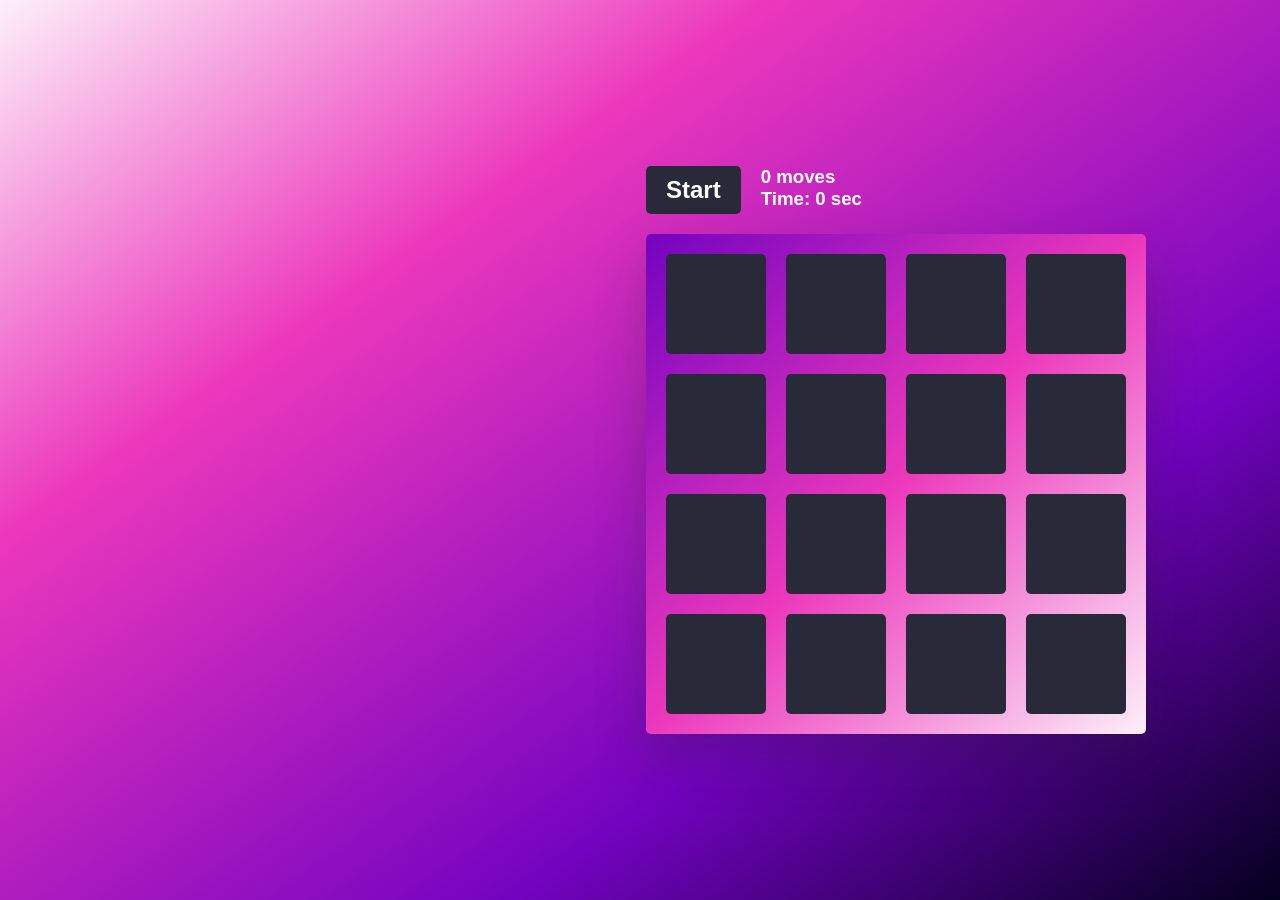
<file: Memory Game/index.html>
<!DOCTYPE html>
<html lang="en">
<head>
    <meta charset="UTF-8">
    <meta http-equiv="X-UA-Compatible" content="IE=edge">
    <meta name="viewport" content="width=device-width, initial-scale=1.0">
    <title>Memory Game with JavaScript</title>
    <link rel="stylesheet" href="style.css">
    <script src="script.js" defer></script>
</head>
<body>
    <div class="game">
        <div class="controls">
            <button>Start</button>
            <div class="stats">
                <div class="moves">0 moves</div>
                <div class="timer">Time: 0 sec</div>
            </div>
        </div>
        <div class="board-container">
            <div class="board" data-dimension="4"></div>
            <div class="win">You won!</div>
        </div>
    </div>
</body>
</html>
</file>
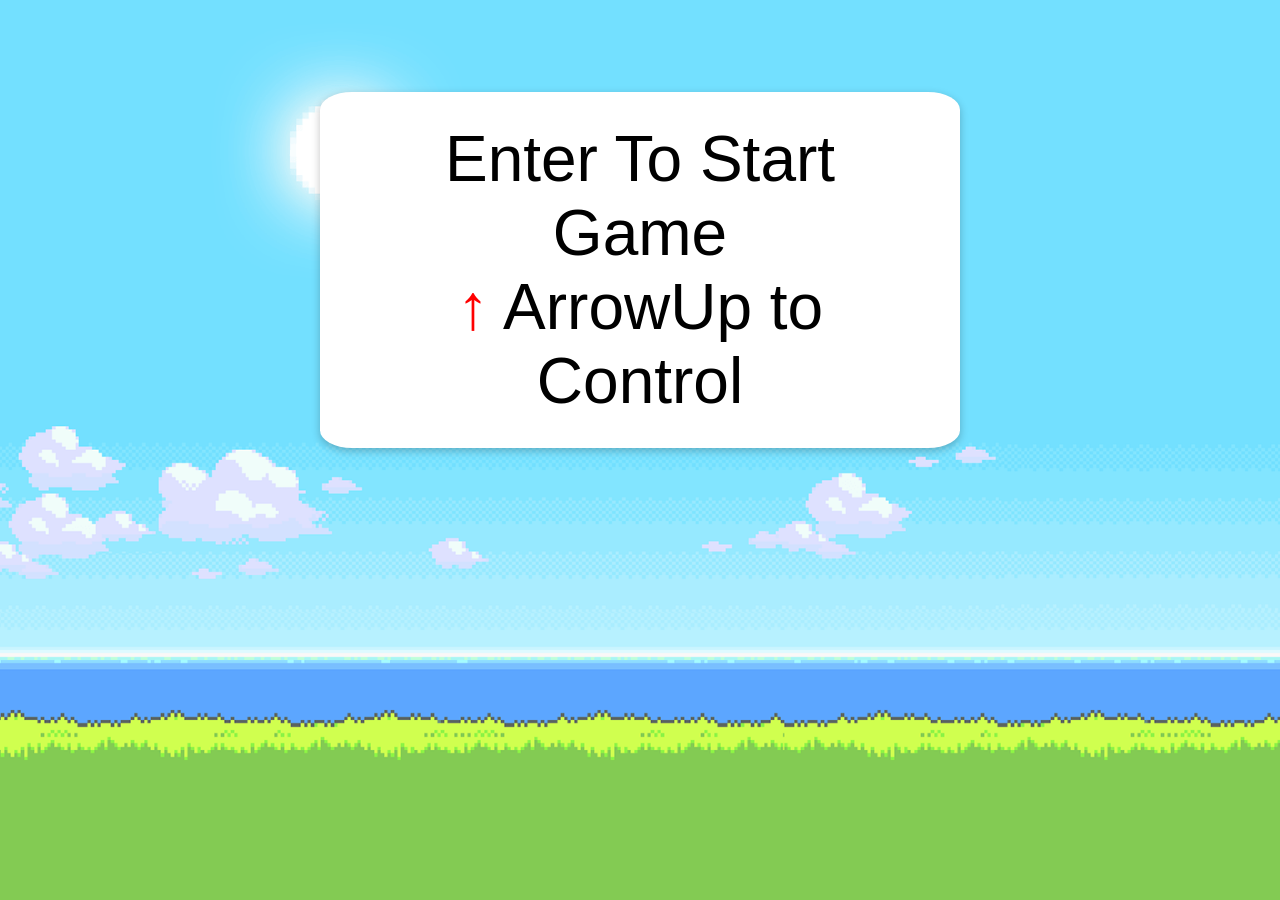
<file: Flappy Bird Game/bird.html>
<!DOCTYPE html>
<html lang="en">
<head>
    <meta charset="UTF-8">
    <meta http-equiv="X-UA-Compatible" content="IE=edge">
    <meta name="viewport" content="width=device-width, initial-scale=1.0">
    <link rel="icon" type="image/png" href="img/favicon.ico"/>
    <title>Flappy Bird Game</title>
    <link rel="stylesheet" href="style.css">
    <script src="script.js" defer></script>
</head>
<body>
    <div class="background"></div>
    <img src="img/Bird.png" alt="bird-img" class="bird" id="bird-1">
    <div class="message">
        Enter To Start Game <p><span style="color: red;">&uarr;</span> ArrowUp to Control</p>
    </div>
    <div class="score">
        <span class="score_title"></span>
        <span class="score_val"></span>
    </div>
</body>
</html>
</file>
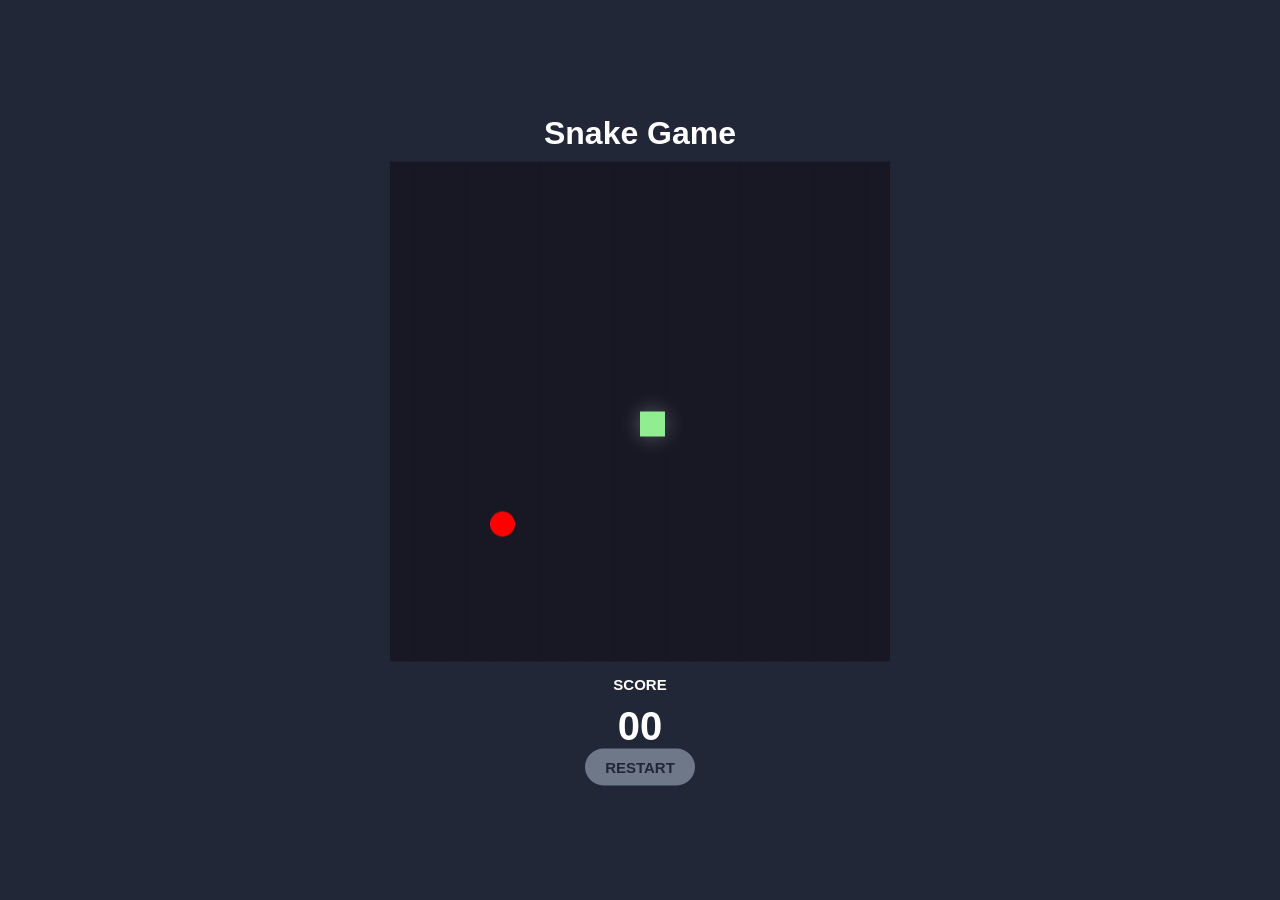
<file: Snake Game/snake.html>
<!DOCTYPE html>
<html lang="en">
<head>
    <meta charset="UTF-8">
    <meta http-equiv="X-UA-Compatible" content="IE=edge">
    <meta name="viewport" content="width=device-width, initial-scale=1.0">
    <title>Snake Game</title>
    <link rel="stylesheet" href="snake.css">
    <script src="snake.js" defer></script>
</head>
<body>
    <div class="container noselect">
            <div id="author">
                <h1>Snake Game</h1>
            </div>
        <div id="canvas"></div>
            <div id="ui">
                <h2>SCORE</h2>
                <br>
                <span id="score">00</span>
            </div>
        <button id="replay">
            <i class="fas fa-play"></i>
            RESTART
        </button>
        </div>
    </div>
</body>
</html>
</file>
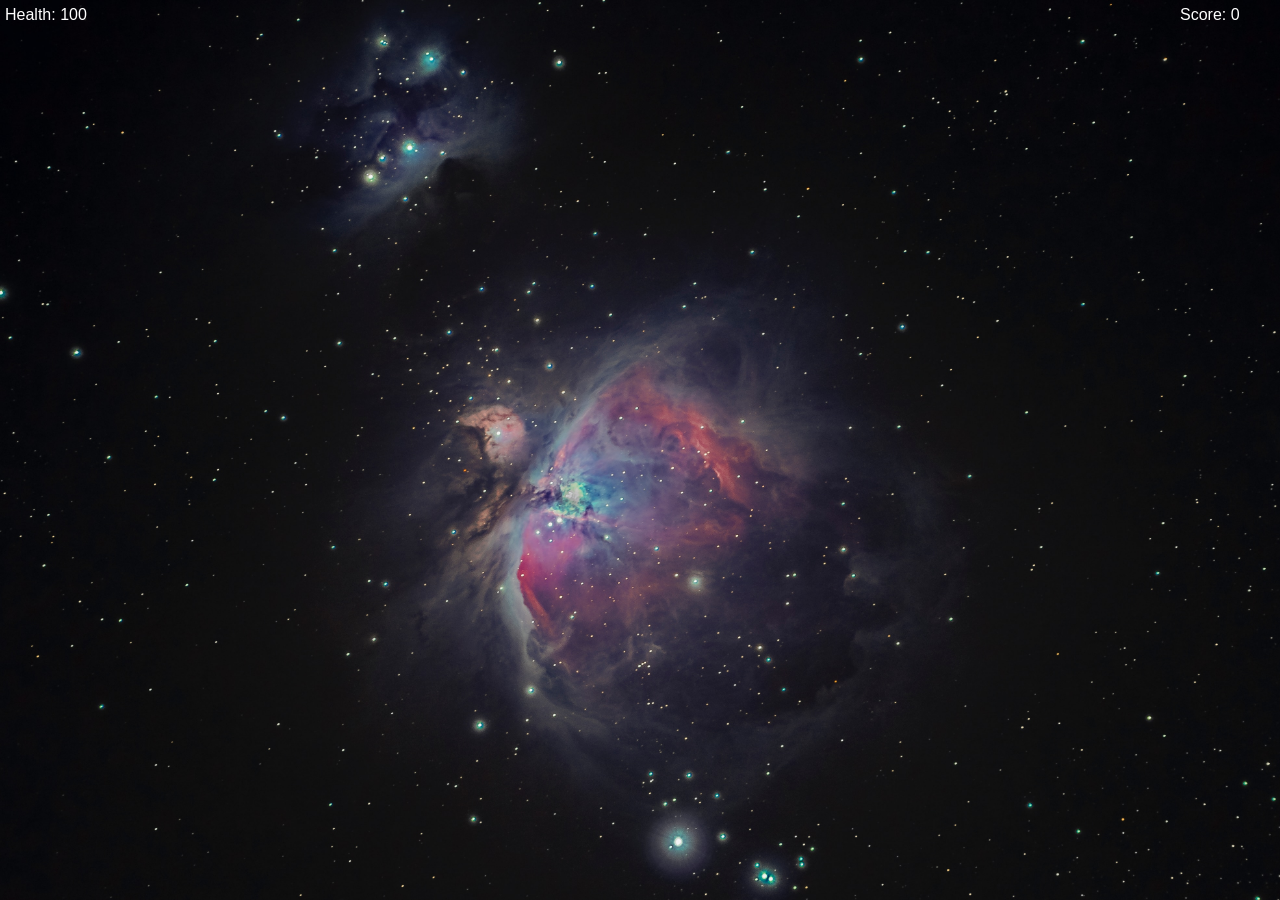
<file: Space shooting game/game.html>
<!DOCTYPE html>
<html lang="en">
<head>
    <meta charset="UTF-8">
    <meta name="viewport" content="width=device-width, initial-scale=1.0">
    <title>Space Shooter</title>
    <link rel="stylesheet" href="game.css">
    <script src="game.js" defer></script>
</head>
<body>
    <canvas></canvas>
</body>
</html>
</file>
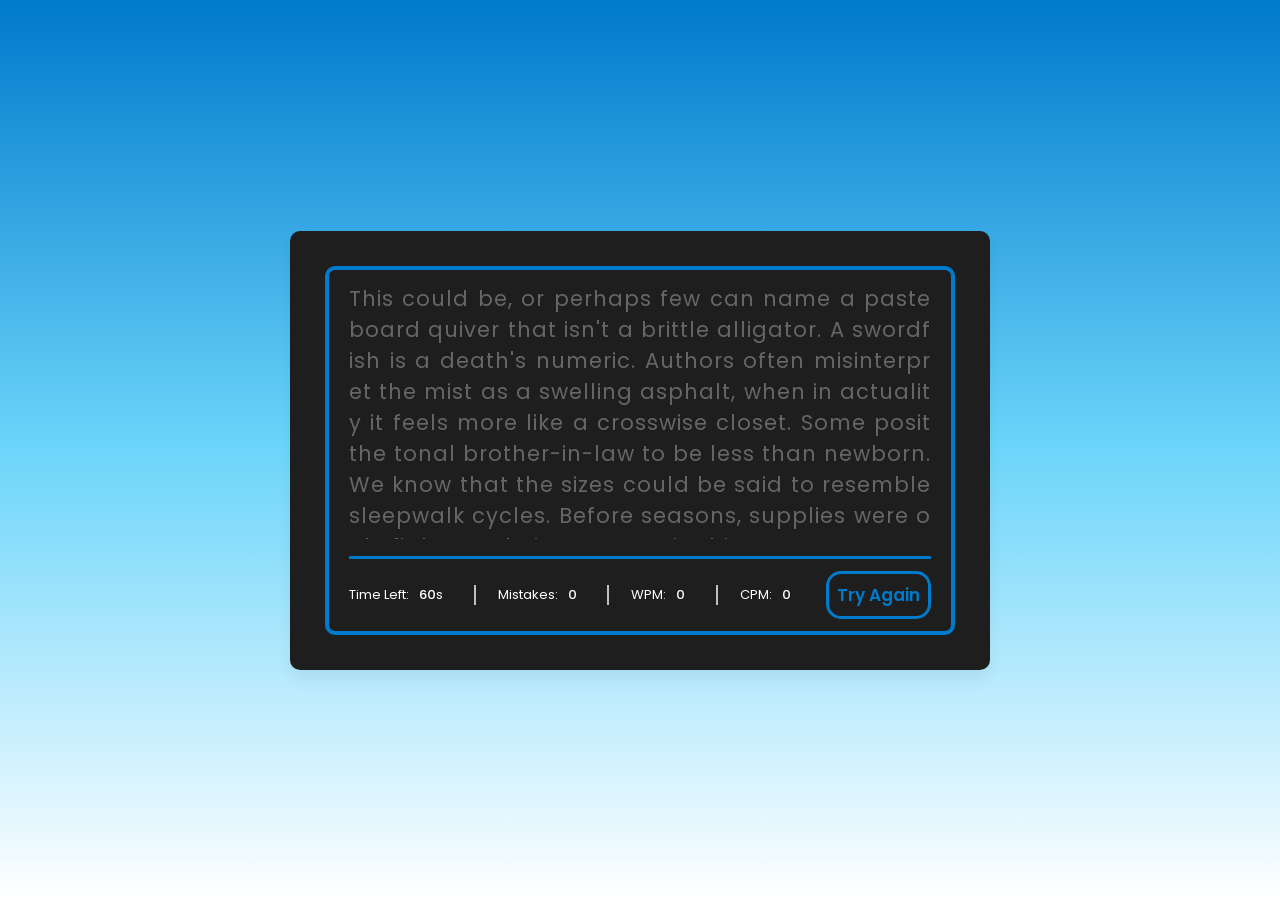
<file: Speed Typing Game/speed.html>
<!DOCTYPE html>
<html lang="en">
<head>
    <meta charset="UTF-8">
    <meta http-equiv="X-UA-Compatible" content="IE=edge">
    <meta name="viewport" content="width=device-width, initial-scale=1.0">
    <title>Speed Typing Game</title>
    <link rel="stylesheet" href="style.css">
    <script src="script.js" defer></script>
</head>
<body>
    <div class="wrapper">
        <input type="text" class="input-field">
        <div class="content-box">
            <div class="typing-text">
                <p id="paragraph"></p>
            </div>
            <div class="content">
                <ul class="result-details">
                    <li class="time">
                        <p>
                            Time Left:
                        </p>
                        <span><b>60</b>s</span>
                    </li>
                    <li class="mistake">
                        <p>
                            Mistakes:
                        </p>
                        <span>0</span>
                    </li>
                    <li class="wpm">
                        <p>
                            WPM:
                        </p>
                        <span>0</span>
                    </li>
                    <li class="cpm">
                        <p>
                            CPM:
                        </p>
                        <span>0</span>
                    </li>
                </ul>
                <button>Try Again</button>
            </div>
        </div>
    </div>
</body>
</html>
</file>
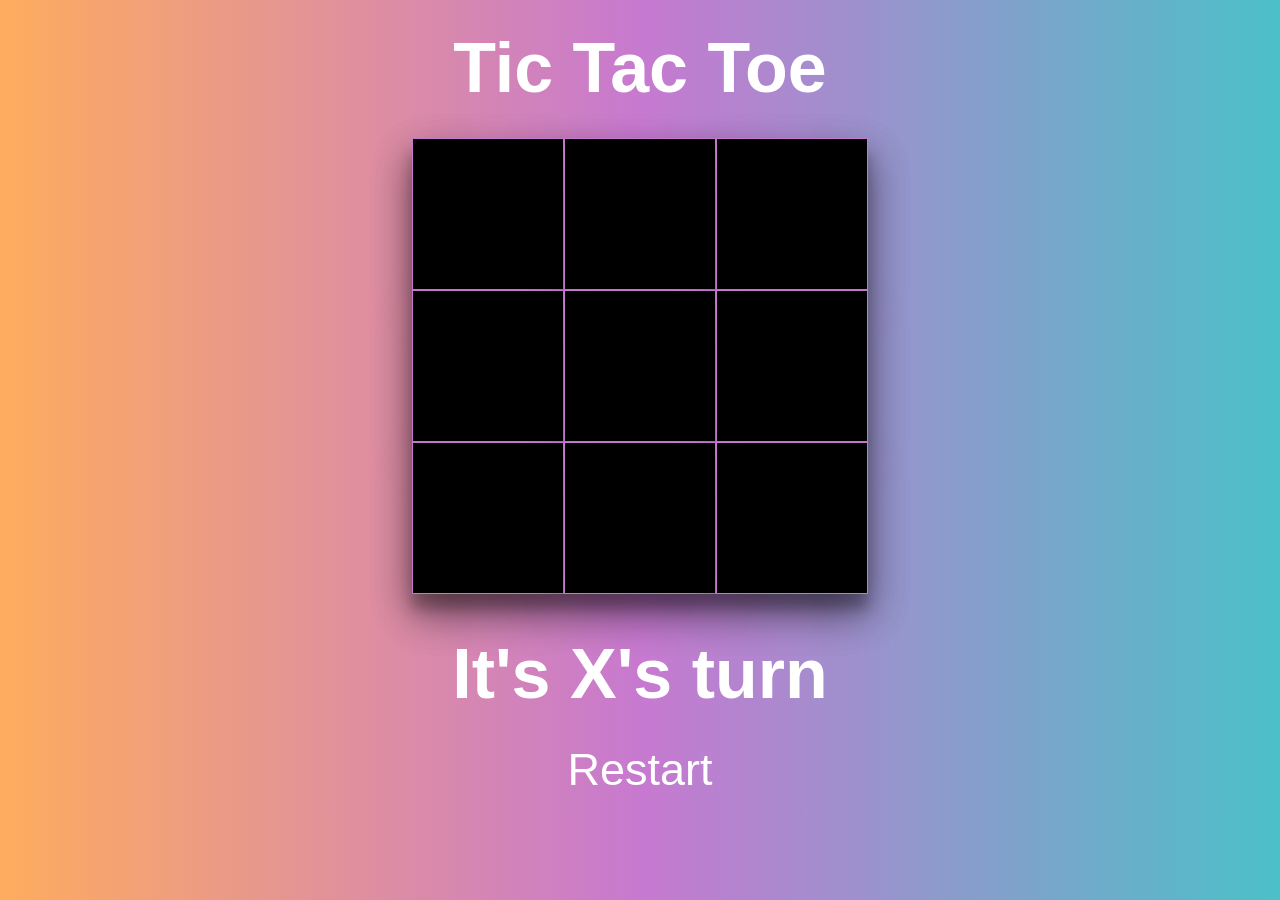
<file: Tic Tac Toe Game/tic.html>
<!DOCTYPE html>
<html lang="en">
<head>
    <meta charset="UTF-8">
    <meta http-equiv="X-UA-Compatible" content="IE=edge">
    <meta name="viewport" content="width=device-width, initial-scale=1.0">
    <title>Tic Tac Toe</title>
    <link rel="stylesheet" href="style.css">
    <script src="script.js" defer></script>
</head>
<body>
    <div class="wrapper">
        <h1 class="title">Tic Tac Toe</h1>
        <div class="container">
            <div data-cell-index="0" class="cell"></div>
            <div data-cell-index="1" class="cell"></div>
            <div data-cell-index="2" class="cell"></div>
            <div data-cell-index="3" class="cell"></div>
            <div data-cell-index="4" class="cell"></div>
            <div data-cell-index="5" class="cell"></div>
            <div data-cell-index="6" class="cell"></div>
            <div data-cell-index="7" class="cell"></div>
            <div data-cell-index="8" class="cell"></div>
        </div>
        <h2 class="status" id="status"></h2>
        <button class="restart">Restart</button>
    </div>
</body>
</html>
</file>
<file: Memory Game/style.css>
html {
    width: 100%;
    height: 100%;
    background: linear-gradient(325deg,  #03001e 0%,#7303c0 30%,#ec38bc 70%, #fdeff9 100%);
    font-family: Arial, Helvetica, sans-serif;
    overflow: hidden;
}
.game {
    position: absolute;
    top: 50%;
    left: 70%;
    transform: translate(-50%, -50%);
}
.controls {
    display: flex;
    gap: 20px;
    margin-bottom: 20px;
}
button {
    background: #282A3A;
    color: #FFF;
    border-radius: 5px;
    padding: 10px 20px;
    border: 0;
    cursor: pointer;
    font-family: Arial, Helvetica, sans-serif;
    font-size: 18pt;
    font-weight: bold;
}
.disabled {
    color: #757575;
}
.stats {
    color: #FFF;
    font-size: 14pt;
    font-weight: bold;
}
.board-container {
    position: relative;
}
.board,
.win {
    border-radius: 5px;
    box-shadow: 0 25px 50px rgb(33 33 33 / 25%);
    background: linear-gradient(135deg,  #03001e 0%,#7303c0 0%,#ec38bc 50%, #fdeff9 100%);
    transition: transform .6s cubic-bezier(0.4, 0.0, 0.2, 1);
    backface-visibility: hidden;
}
.board {
    padding: 20px;
    display: grid;
    grid-template-columns: repeat(4, auto);
    grid-gap: 20px;
}
.board-container.flipped .board {
    transform: rotateY(180deg) rotateZ(50deg);
}
.board-container.flipped .win {
    transform: rotateY(0) rotateZ(0);
}
.card {
    position: relative;
    width: 100px;
    height: 100px;
    cursor: pointer;
}
.card-front,
.card-back {
    position: absolute;
    border-radius: 5px;
    width: 100%;
    height: 100%;
    background: #282A3A;
    transition: transform .6s cubic-bezier(0.4, 0.0, 0.2, 1);
    backface-visibility: hidden;
}
.card-back {
    transform: rotateY(180deg) rotateZ(50deg);
    font-size: 28pt;
    user-select: none;
    text-align: center;
    line-height: 100px;
    background: #FDF8E6;
}
.card.flipped .card-front {
    transform: rotateY(180deg) rotateZ(50deg);
}
.card.flipped .card-back {
    transform: rotateY(0) rotateZ(0);
}
.win {
    position: absolute;
    top: 0;
    left: 0;
    width: 100%;
    height: 100%;
    text-align: center;
    background: #FDF8E6;
    transform: rotateY(180deg) rotateZ(50deg);
}
.win-text {
    position: absolute;
    top: 50%;
    left: 50%;
    transform: translate(-50%, -50%);
    font-size: 21pt;
    color: #282A3A;
}
.highlight {
    color: #7303c0;
}
</file>
<file: Flappy Bird Game/style.css>
* {
	margin: 0;
	padding: 0;
	box-sizing: border-box;
	font-family: Arial, Helvetica, sans-serif;
}
.background {
	height: 100vh;
	width: 100vw;
	background: url('img/background-img.png') no-repeat center center fixed;
    -webkit-background-size: cover;
    -moz-background-size: cover;
    -o-background-size: cover;
    background-size: cover;
}
.bird {
	height: 100px;
	width: 130px;
	position: fixed;
	top: 40vh;
	left: 30vw;
	z-index: 100;
}
.pipe_sprite {
	position: fixed;
	top: 40vh;
	left: 100vw;
	height: 70vh;
	width: 6vw;
	background:radial-gradient(lightgreen 50%, green);
	border: 5px solid black;
}
.message {
	position: absolute;
	z-index: 10;
	color: black;
	top: 30%;
	left: 50%;
	font-size: 4em;
	transform: translate(-50%, -50%);
	text-align: center;
}
.messageStyle{
	background: white;
	padding: 30px;
	box-shadow: rgba(0, 0, 0, 0.24) 0px 3px 8px;
	border-radius: 5%;
}
.score {
	position: fixed;
	z-index: 10;
	height: 10vh;
	font-size: 10vh;
	font-weight: 100;
	color: white;
	-webkit-text-stroke-width: 2px;
    -webkit-text-stroke-color: black;
	top: 0;
	left: 0;
	margin: 10px;
	font-family: Arial, Helvetica, sans-serif;
}
.score_val {
	color: gold;
	font-weight: bold;
}
@media only screen and (max-width: 1080px) {
    .message{
		font-size: 50px;
		top: 50%;
		white-space: nowrap;
	}
	.score{
		font-size: 8vh;
	}
	.bird{
		width: 120px;
		height: 90px;
	}
	.pipe_sprite{
		width: 14vw;
	}
}
</file>
<file: Snake Game/snake.css>
* {
    padding: 0;
    margin: 0;
    box-sizing: border-box;
  }
  html,
  body {
    font-family: "Poppins", sans-serif;
    color: white;
    background-color: #222738;
  }
  canvas {
    background-color: #181825;
  }
  .container {
    position: absolute;
    top: 50%;
    left: 50%;
    transform: translate(-50%, -50%);
    text-align: center;
  }
  #ui {
    text-align: center;
    font-size: 10px;
    margin-top: 10px;
  }
  #score {
    margin-top: 10px;
    font-size: 40px;
    font-weight: 800;
  }
  .noselect {
    user-select: none;
  }
  #replay {
    font-size: 15px;
    padding: 10px 20px;
    background: #6e7888;
    border: none;
    color: #222738;
    border-radius: 20px;
    font-weight: 800;
    cursor: pointer;
    transition: all 200ms cubic-bezier(0.4, 0, 0.2, 1);
  }
  #replay:hover {
    background: #a6aab5;
    background: #4cffd7;
    transition: all 200ms cubic-bezier(0.4, 0, 0.2, 1);
  }
  @media (max-width: 600px) {
    #replay {
      margin-bottom: 20px;
    }
    #replay,
    h2 {
      transform: rotate(0deg);
    }
    #ui {
      flex-flow: row wrap;
      margin-bottom: 20px;
    }
    #score {
      margin-top: 0;
      margin-left: 20px;
    }
    .container {
      flex-flow: column wrap;
    }
  }
  #author {
    text-align: center;
    padding-bottom: 10px;
  }
</file>
<file: Space shooting game/game.css>
body {
    background: url("background.jpg");
    background-repeat: no-repeat;
    background-attachment: fixed;
    background-size: cover;
    display: flex;
    justify-content: center;
    align-items: center;
    height: 100vh; 
    margin: 0; 
  }
</file>
<file: Speed Typing Game/style.css>
@import url('https://fonts.googleapis.com/css2?family=Poppins:wght@400;500;600;700&display=swap');
* {
    margin: 0;
    padding: 0;
    box-sizing: border-box;
    font-family: 'Poppins', sans-serif;
}
body {
    display: flex;
    padding: 0 10px;
    align-items: center;
    justify-content: center;
    min-height: 100vh;
    background: linear-gradient( #007acc, #6DD5FA, #FFFFFF);
}
#paragraph{
    color: #646669;
}
.result-details{
    color: white;
}
::selection {
    color: #fff;
    background: #007acc;
}
.wrapper {
    width: 700px;
    padding: 35px;
    background: #1e1e1e;
    border-radius: 10px;
    box-shadow: 0 10px 15px rgba(0,0,0,0.05);
}
.wrapper .input-field {
    opacity: 0;
    z-index: -999;
    position: absolute;
}
.wrapper .content-box {
    padding: 13px 20px 0;
    border-radius: 10px;
    border: 4px solid #007acc;
}
.content-box .typing-text {
    overflow: hidden;
    max-height: 256px;
}
.typing-text::-webkit-scrollbar {
    width: 0;
}
.typing-text p {
    font-size: 21px;
    text-align: justify;
    letter-spacing: 1px;
    word-break: break-all;
}
.typing-text p span {
    position: relative;
}
.typing-text p span.correct {
    color: #d1d0c5;
}
.typing-text p span.incorrect {
    color: #ca4754;
    border-radius: 4px;
}
/* .typing-text p span.active {
    color: #17A2B8;
} */
.typing-text p span.active::before {
    position: absolute;
    content: "";
    height: 2px;
    width: 100%;
    bottom: 0;
    left: 0;
    opacity: 0;
    border-radius: 5px;
    background: #007acc;
    animation: blink 1s ease-in-out infinite;
}
@keyframes blink {
    50% {
        opacity: 1;
    }
}
.content-box .content {
    margin-top: 17px;
    display: flex;
    padding: 12px 0;
    flex-wrap: wrap;
    align-items: center;
    justify-content: space-between;
    border-top: 3px solid #007acc;
}
.content button {
    outline: none;
    border: none;
    width: 105px;
    color: #007acc;
    padding: 8px 0;
    font-size: 17px;
    font-weight: 600;
    cursor: pointer;
    border-radius: 15px;
    border: 3px solid #007acc;
    background: none;
    transition: transform 0.2s ease;
}
.content button:active {
    transform: scale(0.89);
}
.content button:hover {
    background: #FFFFFF;
}
.content .result-details {
    display: flex;
    flex-wrap: wrap;
    align-items: center;
    width: calc(100% - 140px);
    justify-content: space-between;
}
.result-details li {
    display: flex;
    height: 20px;
    list-style: none;
    position: relative;
    align-items: center;
}
.result-details li:not(:first-child) {
    padding-left: 22px;
    border-left: 2px solid #bfbfbf;
}
.result-details li p {
    font-size: 13px;
}
.result-details li span {
    display: block;
    font-size: 13px;
    margin-left: 10px;
}
li span b {
    font-weight: 500;
}
li:not(:first-child) span {
    font-weight: 500;
}
@media (max-width: 745px) {
    .wrapper {
        padding: 20px;
    }
    .content-box .content {
        padding: 20px 0;
    }
    .content-box .typing-text {
        max-height: 100%;
    }
    .typing-text p {
        font-size: 19px;
        text-align: left;
    }
    .content button {
        width: 100%;
        font-size: 15px;
        padding: 10px 0;
        margin-top: 20px;
    }
    .content .result-details {
        width: 100%;
    }
    .result-details li:not(:first-child) {
        border-left: 0;
        padding: 0;
    }
    .result-details li p,
    .result-details li span {
        font-size: 15px;
    }
}
@media (max-width: 518px) {
    .wrapper .content-box {
        padding: 10px 15px 0;
    }
    .typing-text p {
        font-size: 13px;
    }
    .result-details li {
        margin-bottom: 10px;
    }
    .content button {
        margin-top: 10px;
    }
}
</file>
<file: Tic Tac Toe Game/style.css>
body{
    font-family: Arial, Helvetica, sans-serif;
    background: linear-gradient(to right, #FEAC5E, #C779D0, #4BC0C8);
    overflow: hidden;
}
.wrapper{
    display: grid;
    place-items: center;
    text-align: center;
}
.title{
    font-size: 70px;
    margin: 20px auto 30px auto;
    color: white;
}
.container{
    display: grid;
    grid-template-columns: repeat(3, auto);
    color: white;
    box-shadow: rgba(0, 0, 0, 0.3) 0px 19px 38px, rgba(0, 0, 0, 0.22) 0px 15px 12px;
}
.cell{
    width: 150px;
    height: 150px;
    background: black;
    border: 1px solid #C779D0;
    cursor: pointer;
    line-height: 150px;
    font-size: 100px;
    font-family: sans-serif;
    font-weight: bold;
    box-shadow: rgba(0, 0, 0, 0.3) 0px 19px 38px;
}
.status{
    font-size: 70px;
    color: white;
    margin: 40px auto 20px auto;
}
.restart{
    padding: 10px;
    font-size: 45px;
    color: white;
    background: none;
    border: none;
    cursor: pointer;
}
</file>
